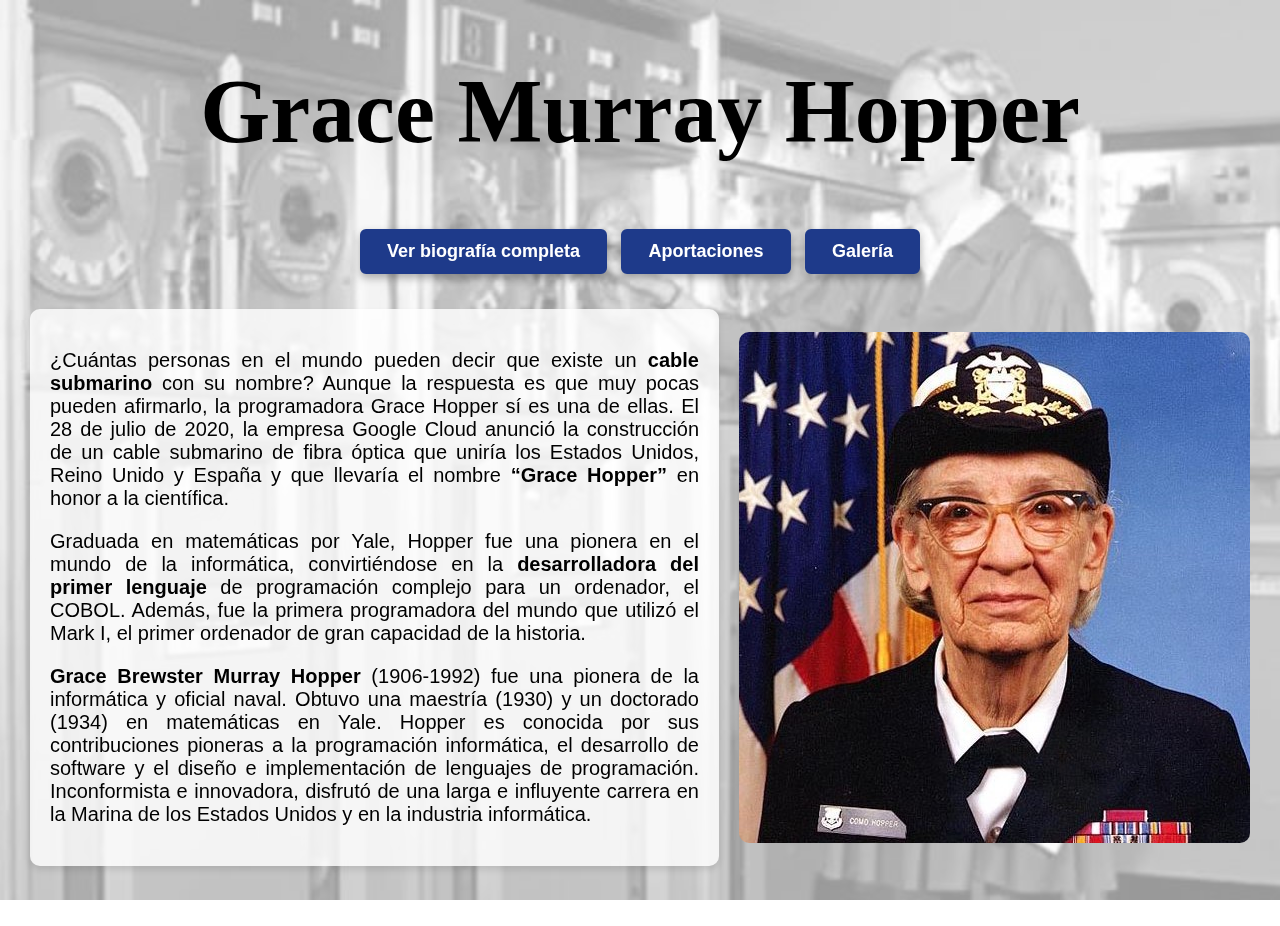
<file: Index.html>
<!DOCTYPE html>
<html lang="es">
<head>
  <meta charset="UTF-8">
  <link rel="stylesheet" href="Index.css">
  <title>Grace Brewster Murray Hopper</title>
</head>
<body>
  <div id="fondo"></div>
  <div id="overlay"></div>

  <!-- Contenedor del título y los botones -->
  <div id="titulo-amarillo">
  <h1>Grace Murray Hopper</h1>
  <div id="botones">
    <a href="html2.html">Ver biografía completa</a>
    <a href="html3.html">Aportaciones</a>
    <a href="pre.html">Galería</a>
  </div>
</div>

  <!-- Contenido principal -->
  <div id="contenido">
    <div id="texto-imagen">
      <div class="texto">
        <p>¿Cuántas personas en el mundo pueden decir que existe un <strong>cable submarino</strong> con su nombre? Aunque la respuesta es que muy pocas pueden afirmarlo, la programadora Grace Hopper sí es una de ellas. El 28 de julio de 2020, la empresa Google Cloud anunció la construcción de un cable submarino de fibra óptica que uniría los Estados Unidos, Reino Unido y España y que llevaría el nombre <strong>“Grace Hopper”</strong> en honor a la científica.</p>
        <p>Graduada en matemáticas por Yale, Hopper fue una pionera en el mundo de la informática, convirtiéndose en la <strong>desarrolladora del primer lenguaje</strong> de programación complejo para un ordenador, el COBOL. Además, fue la primera programadora del mundo que utilizó el Mark I, el primer ordenador de gran capacidad de la historia.</p>
        <p><strong>Grace Brewster Murray Hopper</strong> (1906-1992) fue una pionera de la informática y oficial naval. Obtuvo una maestría (1930) y un doctorado (1934) en matemáticas en Yale. Hopper es conocida por sus contribuciones pioneras a la programación informática, el desarrollo de software y el diseño e implementación de lenguajes de programación. Inconformista e innovadora, disfrutó de una larga e influyente carrera en la Marina de los Estados Unidos y en la industria informática.</p>
      </div>
      <img src="img4.jpg" alt="Grace Hopper portrait">
    </div>
  </div>
</body>
</html>
</file>
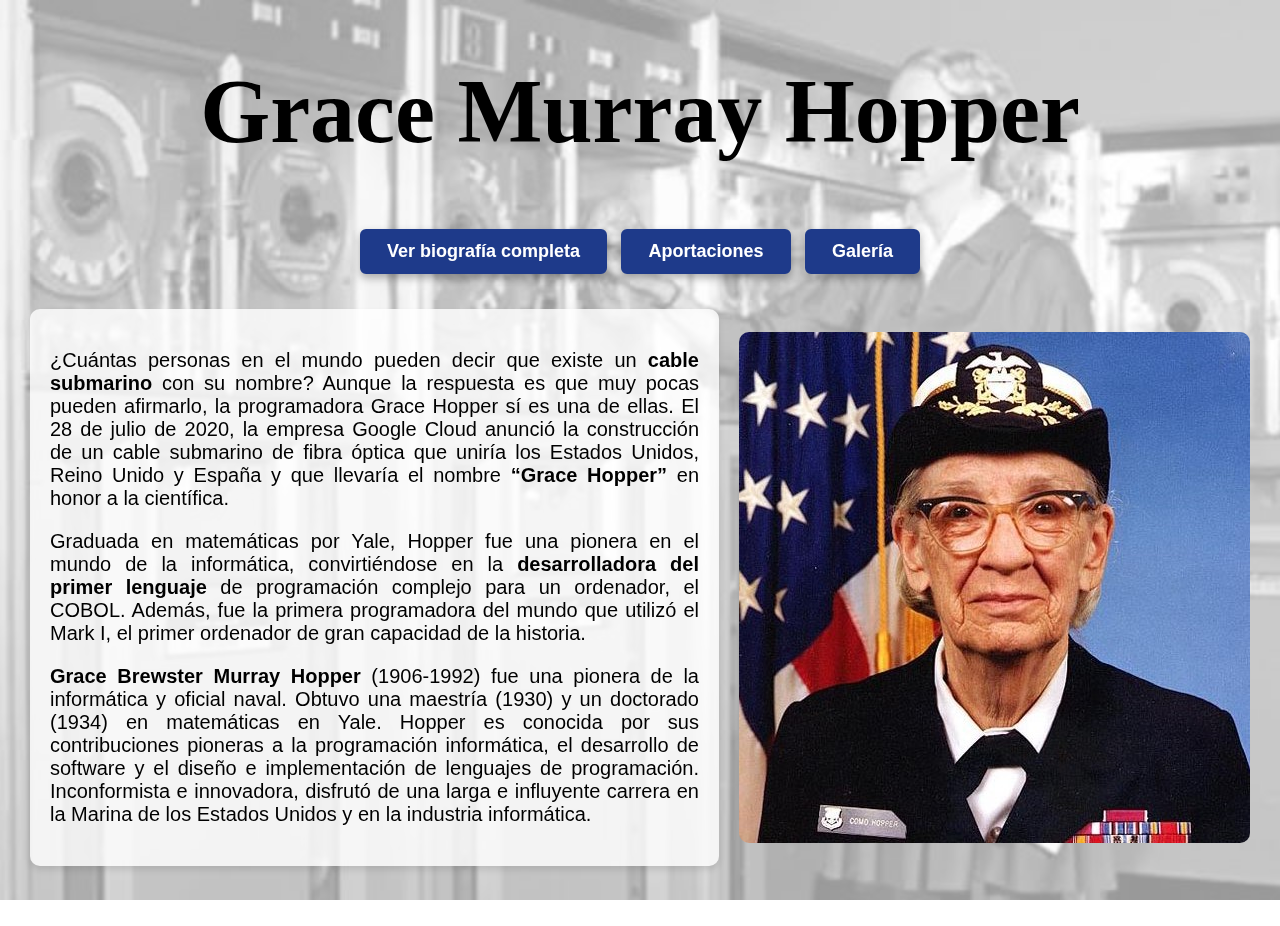
<file: index.html>
<!DOCTYPE html>
<html lang="es">
<head>
  <meta charset="UTF-8">
  <link rel="stylesheet" href="Index.css">
  <title>Grace Brewster Murray Hopper</title>
</head>
<body>
  <div id="fondo"></div>
  <div id="overlay"></div>

  <!-- Contenedor del título y los botones -->
  <div id="titulo-amarillo">
  <h1>Grace Murray Hopper</h1>
  <div id="botones">
    <a href="html2.html">Ver biografía completa</a>
    <a href="html3.html">Aportaciones</a>
    <a href="pre.html">Galería</a>
  </div>
</div>

  <!-- Contenido principal -->
  <div id="contenido">
    <div id="texto-imagen">
      <div class="texto">
        <p>¿Cuántas personas en el mundo pueden decir que existe un <strong>cable submarino</strong> con su nombre? Aunque la respuesta es que muy pocas pueden afirmarlo, la programadora Grace Hopper sí es una de ellas. El 28 de julio de 2020, la empresa Google Cloud anunció la construcción de un cable submarino de fibra óptica que uniría los Estados Unidos, Reino Unido y España y que llevaría el nombre <strong>“Grace Hopper”</strong> en honor a la científica.</p>
        <p>Graduada en matemáticas por Yale, Hopper fue una pionera en el mundo de la informática, convirtiéndose en la <strong>desarrolladora del primer lenguaje</strong> de programación complejo para un ordenador, el COBOL. Además, fue la primera programadora del mundo que utilizó el Mark I, el primer ordenador de gran capacidad de la historia.</p>
        <p><strong>Grace Brewster Murray Hopper</strong> (1906-1992) fue una pionera de la informática y oficial naval. Obtuvo una maestría (1930) y un doctorado (1934) en matemáticas en Yale. Hopper es conocida por sus contribuciones pioneras a la programación informática, el desarrollo de software y el diseño e implementación de lenguajes de programación. Inconformista e innovadora, disfrutó de una larga e influyente carrera en la Marina de los Estados Unidos y en la industria informática.</p>
      </div>
      <img src="img4.jpg" alt="Grace Hopper portrait">
    </div>
  </div>
</body>
</html>
</file>
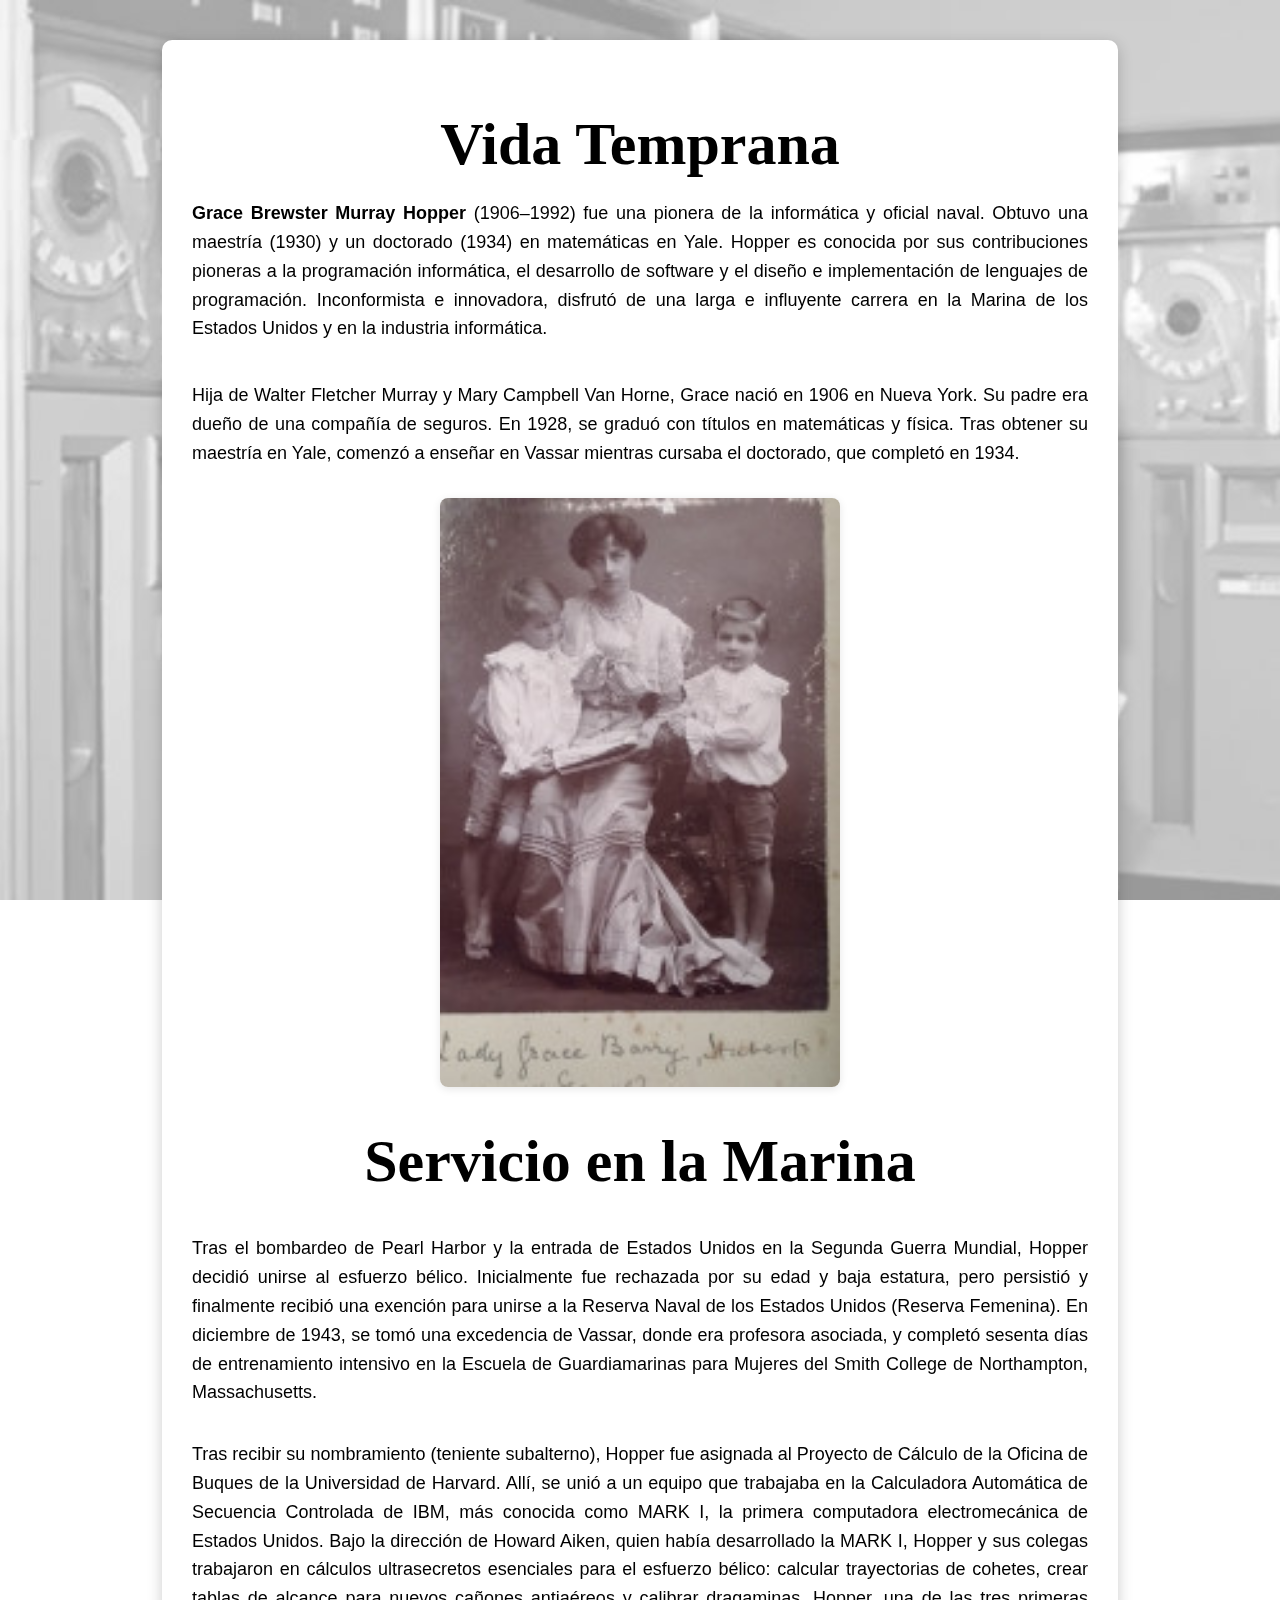
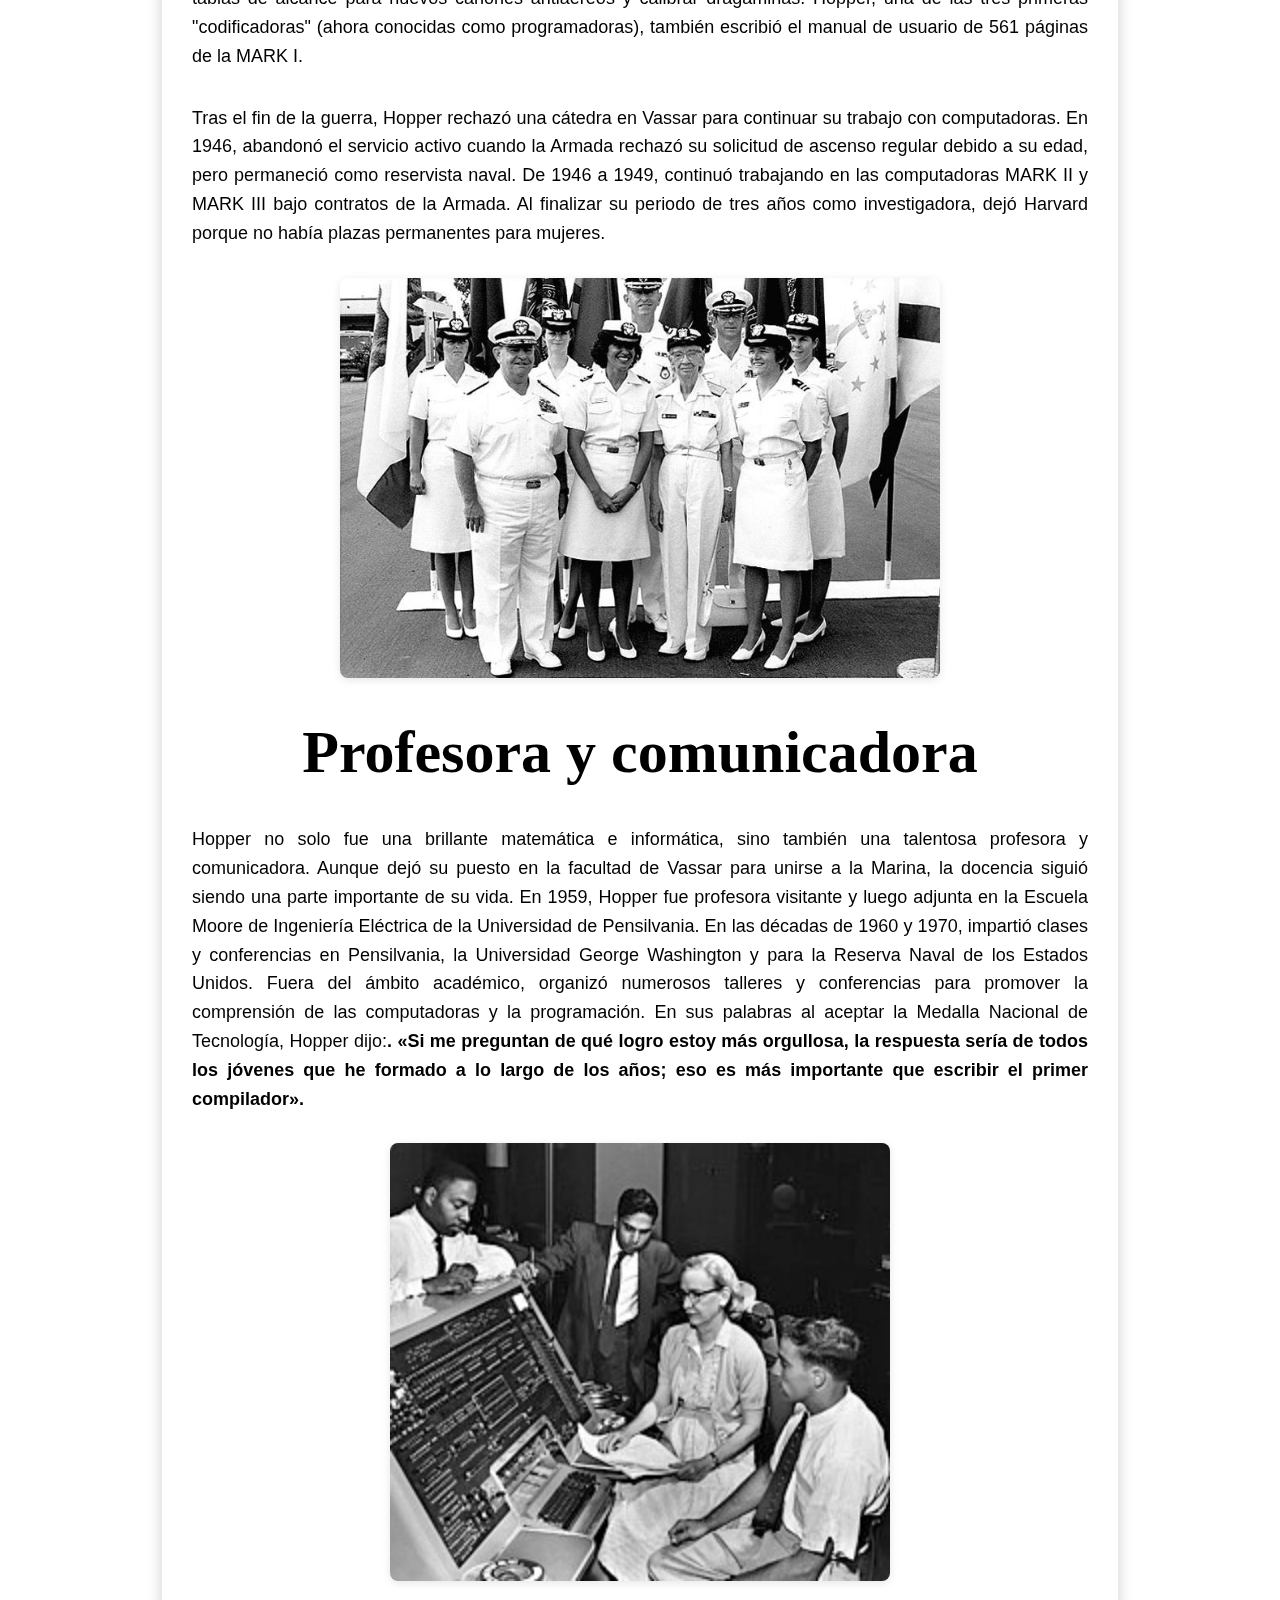
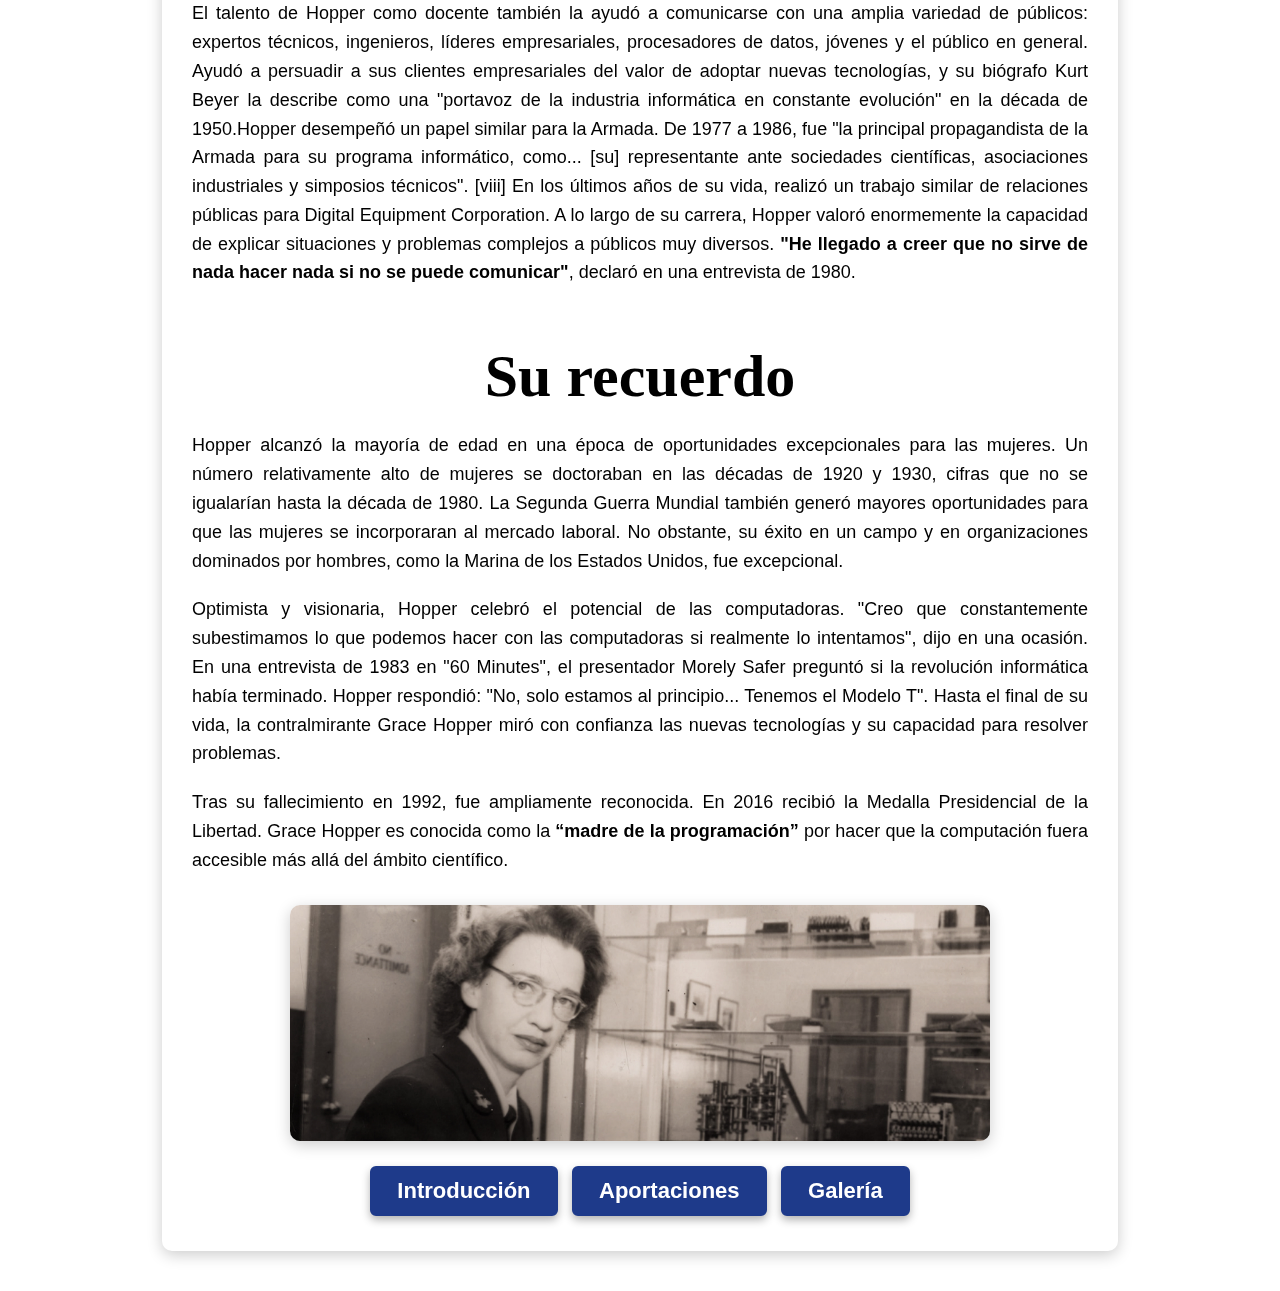
<file: html2.html>
<!DOCTYPE html>
<html lang="es">
<head>
  <meta charset="UTF-8" />
  <title>Grace Brewster Murray Hopper</title>
   <link rel="stylesheet" href="html2.css">
</head>
<body>
  <div id="fondo"></div>
  <div id="contenido">
    <h1>Vida Temprana</h1>

    <p>
      <strong>Grace Brewster Murray Hopper</strong> (1906–1992) fue una pionera de la informática y oficial naval. Obtuvo una maestría (1930) y un doctorado (1934) en matemáticas en Yale. Hopper es conocida por sus contribuciones pioneras a la programación informática, el desarrollo de software y el diseño e implementación de lenguajes de programación. Inconformista e innovadora, disfrutó de una larga e influyente carrera en la Marina de los Estados Unidos y en la industria informática.
    </p>

    <div id="texto-imagen">
      <p>
        Hija de Walter Fletcher Murray y Mary Campbell Van Horne, Grace nació en 1906 en Nueva York. Su padre era dueño de una compañía de seguros. En 1928, se graduó con títulos en matemáticas y física. Tras obtener su maestría en Yale, comenzó a enseñar en Vassar mientras cursaba el doctorado, que completó en 1934.
      </p>
      <img src="img01.jpeg"style="max-width: 400px; width: 100%; height: auto;" />
    </div>

    <h1>Servicio en la Marina</h1>

    <div id="texto-imagen">
      <p>
        Tras el bombardeo de Pearl Harbor y la entrada de Estados Unidos en la Segunda Guerra Mundial, Hopper decidió unirse al esfuerzo bélico. Inicialmente fue rechazada por su edad y baja estatura, pero persistió y finalmente recibió una exención para unirse a la Reserva Naval de los Estados Unidos (Reserva Femenina). En diciembre de 1943, se tomó una excedencia de Vassar, donde era profesora asociada, y completó sesenta días de entrenamiento intensivo en la Escuela de Guardiamarinas para Mujeres del Smith College de Northampton, Massachusetts.
      </p>
      <p>
        Tras recibir su nombramiento (teniente subalterno), Hopper fue asignada al Proyecto de Cálculo de la Oficina de Buques de la Universidad de Harvard. Allí, se unió a un equipo que trabajaba en la Calculadora Automática de Secuencia Controlada de IBM, más conocida como MARK I, la primera computadora electromecánica de Estados Unidos. Bajo la dirección de Howard Aiken, quien había desarrollado la MARK I, Hopper y sus colegas trabajaron en cálculos ultrasecretos esenciales para el esfuerzo bélico: calcular trayectorias de cohetes, crear tablas de alcance para nuevos cañones antiaéreos y calibrar dragaminas. Hopper, una de las tres primeras "codificadoras" (ahora conocidas como programadoras), también escribió el manual de usuario de 561 páginas de la MARK I.
      </p>
      <p>
      Tras el fin de la guerra, Hopper rechazó una cátedra en Vassar para continuar su trabajo con computadoras. En 1946, abandonó el servicio activo cuando la Armada rechazó su solicitud de ascenso regular debido a su edad, pero permaneció como reservista naval. De 1946 a 1949, continuó trabajando en las computadoras MARK II y MARK III bajo contratos de la Armada. Al finalizar su periodo de tres años como investigadora, dejó Harvard porque no había plazas permanentes para mujeres.
      </p>
   <img src="img02.jpg" style="max-width: 600px; width: 100%; height: auto;" />
    </div>

    <h1>Profesora y comunicadora</h1>

    <div id="texto-imagen">
      <p>
        Hopper no solo fue una brillante matemática e informática, sino también una talentosa profesora y comunicadora. Aunque dejó su puesto en la facultad de Vassar para unirse a la Marina, la docencia siguió siendo una parte importante de su vida. En 1959, Hopper fue profesora visitante y luego adjunta en la Escuela Moore de Ingeniería Eléctrica de la Universidad de Pensilvania. En las décadas de 1960 y 1970, impartió clases y conferencias en Pensilvania, la Universidad George Washington y para la Reserva Naval de los Estados Unidos. Fuera del ámbito académico, organizó numerosos talleres y conferencias para promover la comprensión de las computadoras y la programación. En sus palabras al aceptar la Medalla Nacional de Tecnología, Hopper dijo:<strong>. «Si me preguntan de qué logro estoy más orgullosa, la respuesta sería de todos los jóvenes que he formado a lo largo de los años; eso es más importante que escribir el primer compilador».</strong>
      </p>
      <img src="img2.jpg" style="max-width:500px; width: 100%; height: auto;" />
      <p>
        El talento de Hopper como docente también la ayudó a comunicarse con una amplia variedad de públicos: expertos técnicos, ingenieros, líderes empresariales, procesadores de datos, jóvenes y el público en general. Ayudó a persuadir a sus clientes empresariales del valor de adoptar nuevas tecnologías, y su biógrafo Kurt Beyer la describe como una "portavoz de la industria informática en constante evolución" en la década de 1950.Hopper desempeñó un papel similar para la Armada. De 1977 a 1986, fue "la principal propagandista de la Armada para su programa informático, como... [su] representante ante sociedades científicas, asociaciones industriales y simposios técnicos". [viii] En los últimos años de su vida, realizó un trabajo similar de relaciones públicas para Digital Equipment Corporation. A lo largo de su carrera, Hopper valoró enormemente la capacidad de explicar situaciones y problemas complejos a públicos muy diversos. <strong>"He llegado a creer que no sirve de nada hacer nada si no se puede comunicar"</strong>, declaró en una entrevista de 1980.
      </p>
    </div>

    <h1>Su recuerdo</h1>

   <p>
        Hopper alcanzó la mayoría de edad en una época de oportunidades excepcionales para las mujeres. Un número relativamente alto de mujeres se doctoraban en las décadas de 1920 y 1930, cifras que no se igualarían hasta la década de 1980. La Segunda Guerra Mundial también generó mayores oportunidades para que las mujeres se incorporaran al mercado laboral. No obstante, su éxito en un campo y en organizaciones dominados por hombres, como la Marina de los Estados Unidos, fue excepcional.
     </p>    
 <p>
      Optimista y visionaria, Hopper celebró el potencial de las computadoras. "Creo que constantemente subestimamos lo que podemos hacer con las computadoras si realmente lo intentamos", dijo en una ocasión. En una entrevista de 1983 en "60 Minutes", el presentador Morely Safer preguntó si la revolución informática había terminado. Hopper respondió: "No, solo estamos al principio... Tenemos el Modelo T". Hasta el final de su vida, la contralmirante Grace Hopper miró con confianza las nuevas tecnologías y su capacidad para resolver problemas.
   </p>
    <p>
      Tras su fallecimiento en 1992, fue ampliamente reconocida. En 2016 recibió la Medalla Presidencial de la Libertad. Grace Hopper es conocida como la <strong>“madre de la programación”</strong> por hacer que la computación fuera accesible más allá del ámbito científico.
    </p>



    <img src="img03.png" style="max-width: 700px; width: 100%; height: auto;" />
   <div id="botones">
      <a href="Index.html">Introducción</a>
     <a href="html3.html">Aportaciones</a>
     <a href="pre.html">Galería</a>
    </div>
  </div>
</body>
</html>
</file>
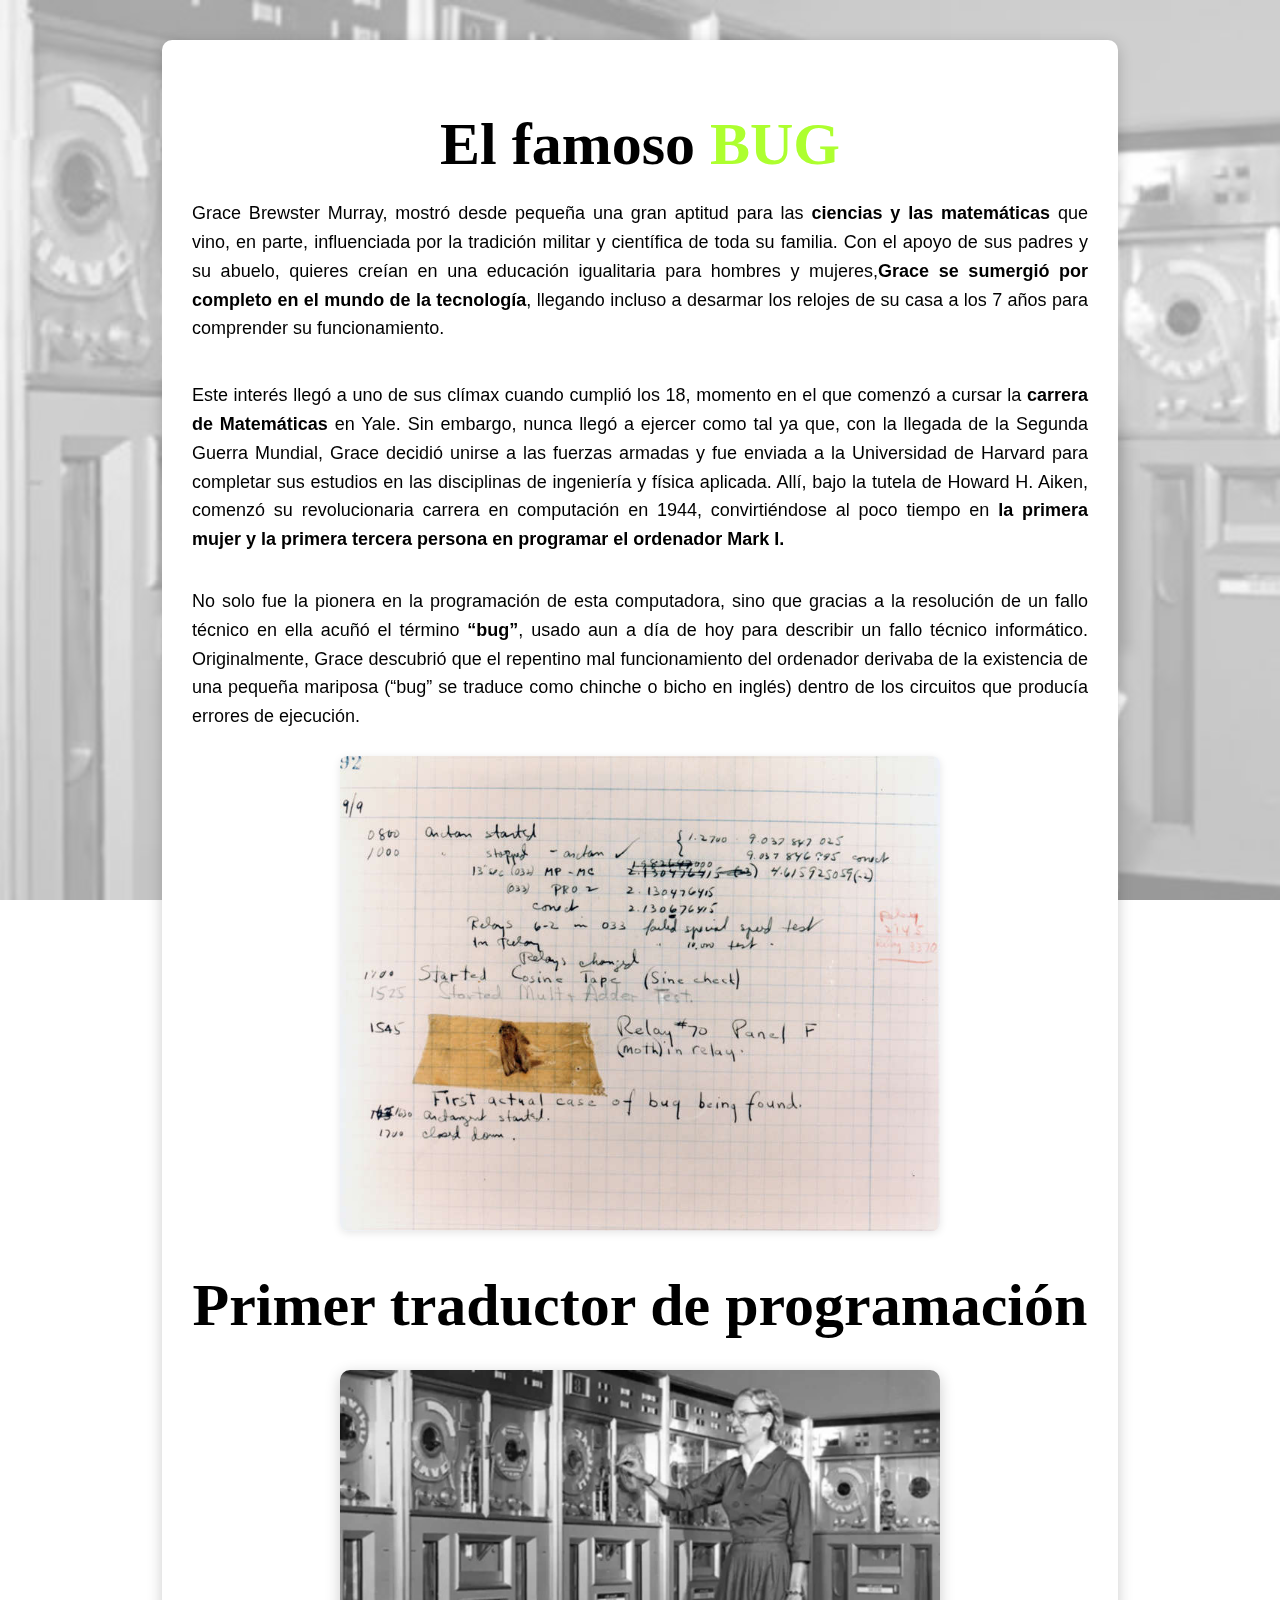
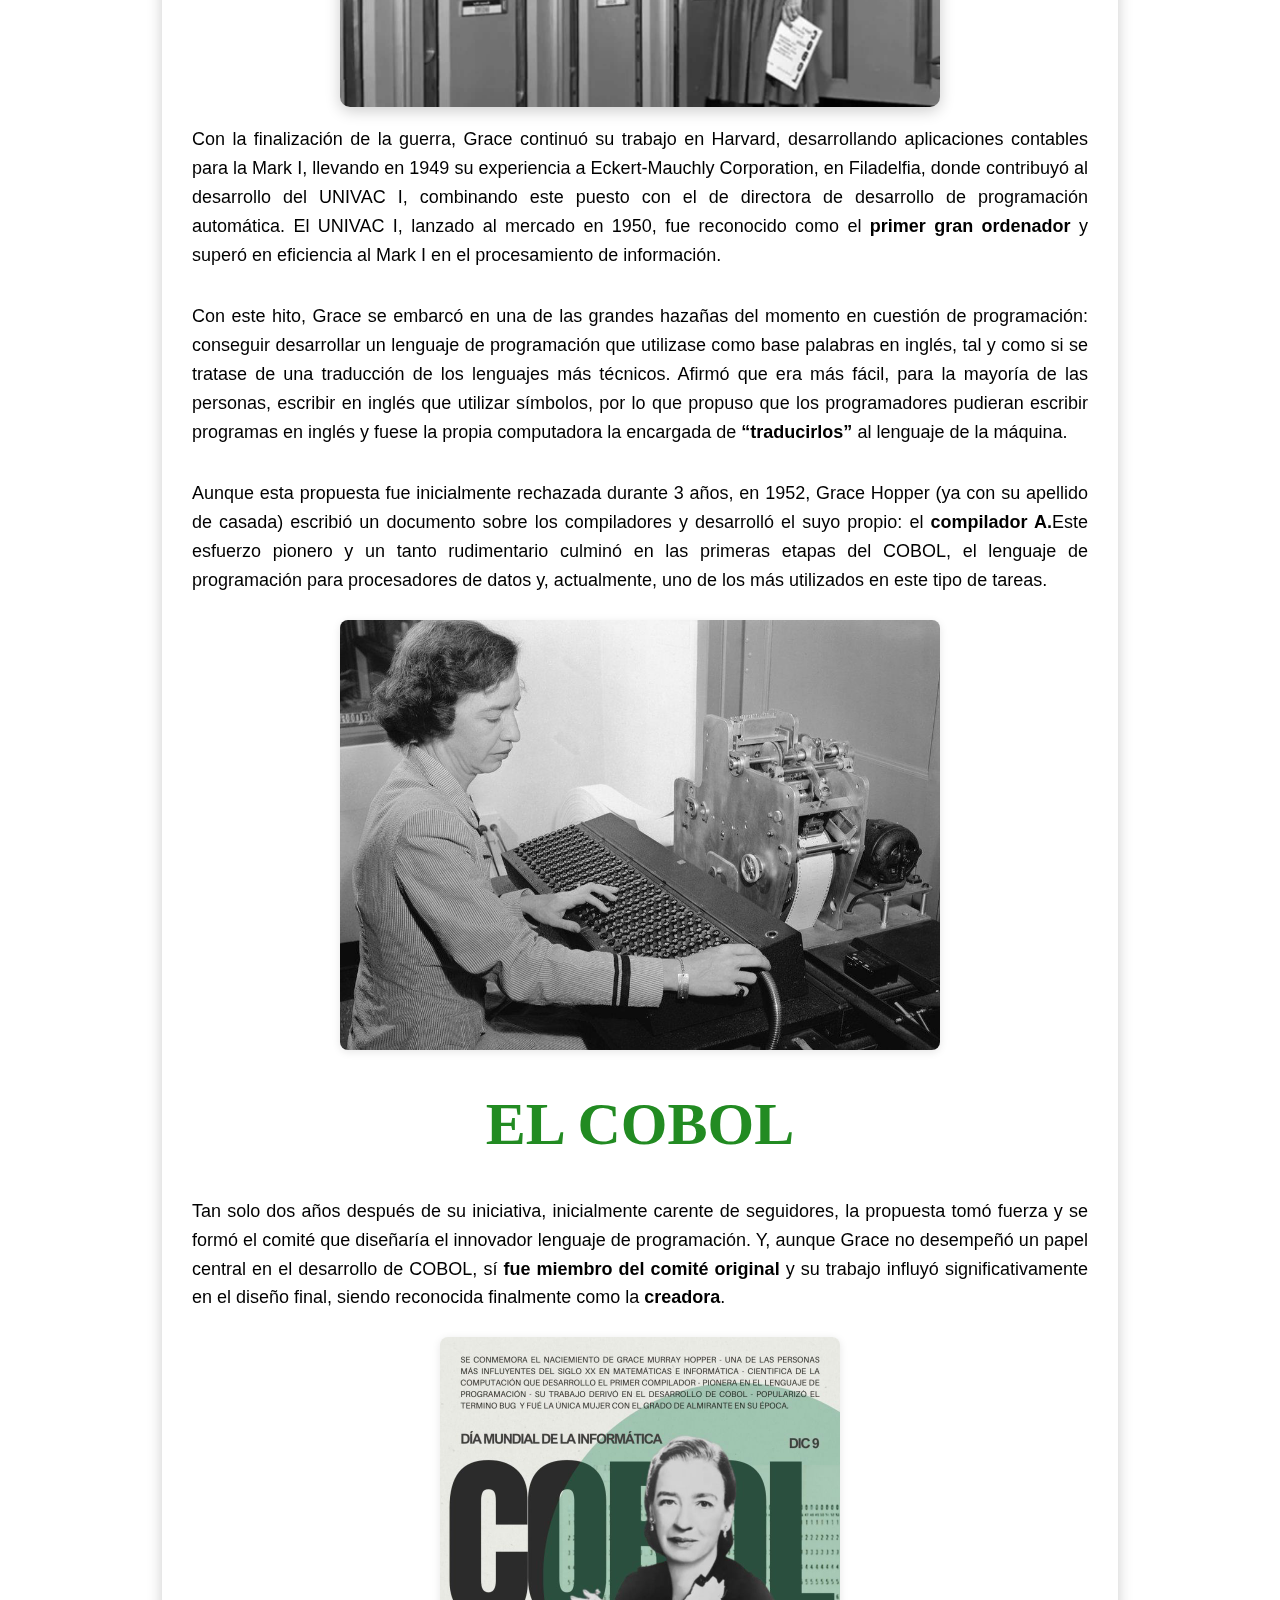
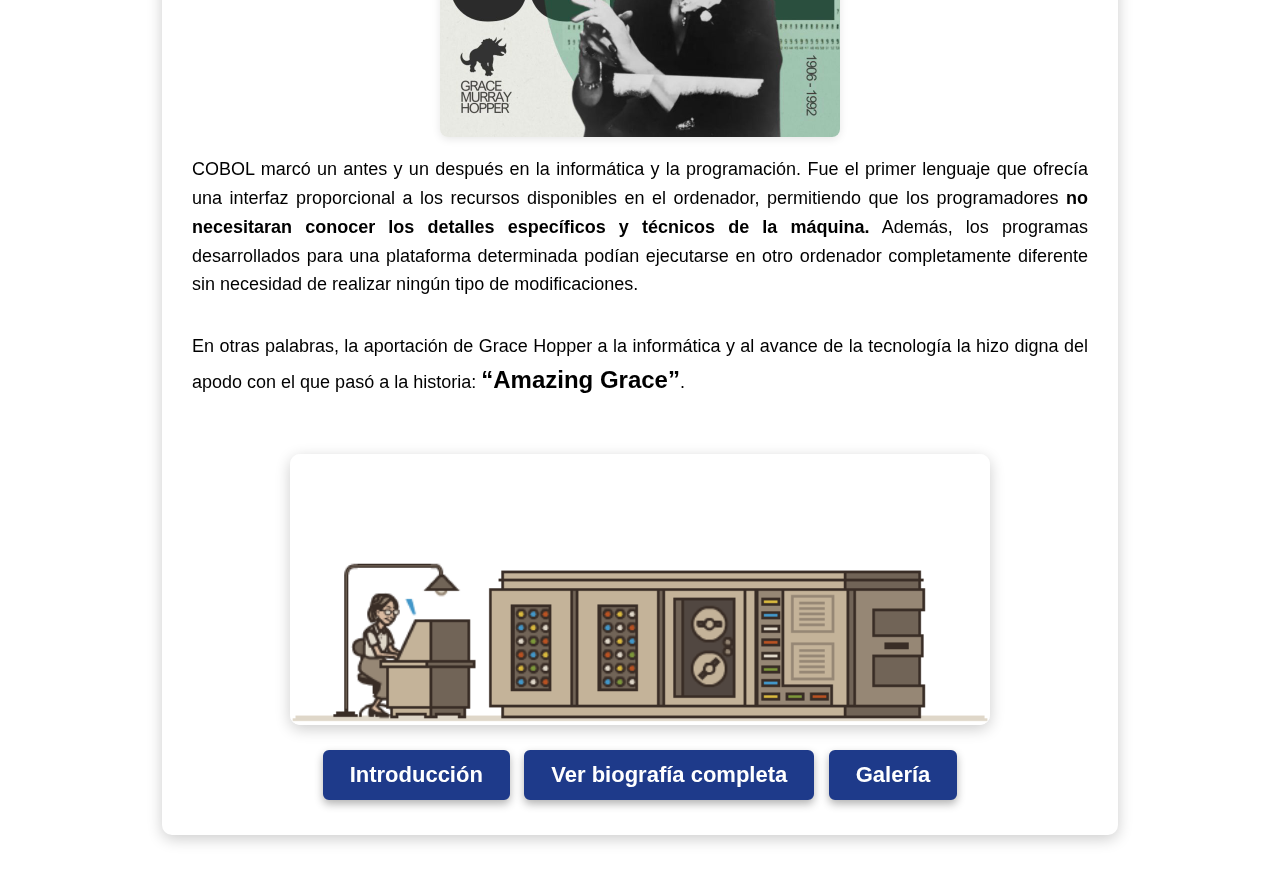
<file: html3.html>
<head>
  <meta charset="UTF-8" />
  <title>Grace Brewster Murray Hopper</title>
   <link rel="stylesheet" href="html3.css">
</head>
<body>
  <div id="overlay"></div>

  <div id="contenido">
    <h1>El famoso <span style="color: greenyellow;">BUG</span></h1>

    <p>
      Grace Brewster Murray, mostró desde pequeña una gran aptitud para las  <strong>ciencias y las matemáticas</strong> que vino, en parte, influenciada por la tradición militar y científica de toda su familia. Con el apoyo de sus padres y su abuelo, quieres creían en una educación igualitaria para hombres y mujeres,<strong>Grace se sumergió por completo en el mundo de la tecnología</strong>, llegando incluso a desarmar los relojes de su casa a los 7 años para comprender su funcionamiento.
    </p>

    <div id="texto-imagen">
      <p>
       Este interés llegó a uno de sus clímax cuando cumplió los 18, momento en el que comenzó a cursar la <strong>carrera de Matemáticas</strong> en Yale. Sin embargo, nunca llegó a ejercer como tal ya que, con la llegada de la Segunda Guerra Mundial, Grace decidió unirse a las fuerzas armadas y fue enviada a la Universidad de Harvard para completar sus estudios en las disciplinas de ingeniería y física aplicada. Allí, bajo la tutela de Howard H. Aiken, comenzó su revolucionaria carrera en computación en 1944, convirtiéndose al poco tiempo en <strong>la primera mujer y la primera tercera persona en programar el ordenador Mark I.</strong>
      </p>
       <p>
       No solo fue la pionera en la programación de esta computadora, sino que gracias a la resolución de un fallo técnico en ella acuñó el término <strong>“bug”</strong>, usado aun a día de hoy para describir un fallo técnico informático. Originalmente, Grace descubrió que el repentino mal funcionamiento del ordenador derivaba de la existencia de una pequeña mariposa (“bug” se traduce como chinche o bicho en inglés) dentro de los circuitos que producía errores de ejecución.
      </p>
      <img src="img06.jpg" style="max-width: 600px; width: 100%; height: auto;" />
    </div>

    <h1>Primer traductor de programación</h1>
    <img src="img07.jpg" style="max-width: 600px; width: 100%; height: auto;" />

    <div id="texto-imagen">
      <p>
        Con la finalización de la guerra, Grace continuó su trabajo en Harvard, desarrollando aplicaciones contables para la Mark I, llevando en 1949 su experiencia a Eckert-Mauchly Corporation, en Filadelfia, donde contribuyó al desarrollo del UNIVAC I, combinando este puesto con el de directora de desarrollo de programación automática. El UNIVAC I, lanzado al mercado en 1950, fue reconocido como el <strong>primer gran ordenador</strong> y superó en eficiencia al Mark I en el procesamiento de información.
      </p>
      <p>
        Con este hito, Grace se embarcó en una de las grandes hazañas del momento en cuestión de programación: conseguir desarrollar un lenguaje de programación que utilizase como base palabras en inglés, tal y como si se tratase de una traducción de los lenguajes más técnicos. Afirmó que era más fácil, para la mayoría de las personas, escribir en inglés que utilizar símbolos, por lo que propuso que los programadores pudieran escribir programas en inglés y fuese la propia computadora la encargada de <strong>“traducirlos”</strong> al lenguaje de la máquina.
      </p>
      <p>
      Aunque esta propuesta fue inicialmente rechazada durante 3 años, en 1952, Grace Hopper (ya con su apellido de casada) escribió un documento sobre los compiladores y desarrolló el suyo propio: el <strong>compilador A.</strong>Este esfuerzo pionero y un tanto rudimentario culminó en las primeras etapas del COBOL, el lenguaje de programación para procesadores de datos y, actualmente, uno de los más utilizados en este tipo de tareas.
      </p>
   <img src="img05.jpg" style="max-width: 600px; width: 100%; height: auto;" />
    </div>

    <h1><span style="color: forestgreen;">EL COBOL</span></h1>

    <div id="texto-imagen">
      <p>
        Tan solo dos años después de su iniciativa, inicialmente carente de seguidores, la propuesta tomó fuerza y se formó el comité que diseñaría el innovador lenguaje de programación. Y, aunque Grace no desempeñó un papel central en el desarrollo de COBOL, sí <strong>fue miembro del comité original</strong> y su trabajo influyó significativamente en el diseño final, siendo reconocida finalmente como la <strong>creadora</strong>.
      </p>
      <img src="img10.jpg" style="max-width: 400px; width: 100%; height: auto;" />
      <p>
        COBOL marcó un antes y un después en la informática y la programación. Fue el primer lenguaje que ofrecía una interfaz proporcional a los recursos disponibles en el ordenador, permitiendo que los programadores <strong>no necesitaran conocer los detalles específicos y técnicos de la máquina.</strong> Además, los programas desarrollados para una plataforma determinada podían ejecutarse en otro ordenador completamente diferente sin necesidad de realizar ningún tipo de modificaciones.
      </p>
        <p>
      En otras palabras, la aportación de Grace Hopper a la informática y al avance de la tecnología la hizo digna del apodo con el que pasó a la historia: <span style="font-size: 24px;"><strong>“Amazing Grace”</strong></span>.
      </p>
    </div>

    <img src="gif01.gif" style="max-width: 700px; width: 100%; height: auto;">

         <div id="botones">
      <a href="Index.html">Introducción</a>
      <a href="html2.html">Ver biografía completa</a>
      <a href="pre.html">Galería</a>
    </div>
  </div>
</body>
</html>
</file>
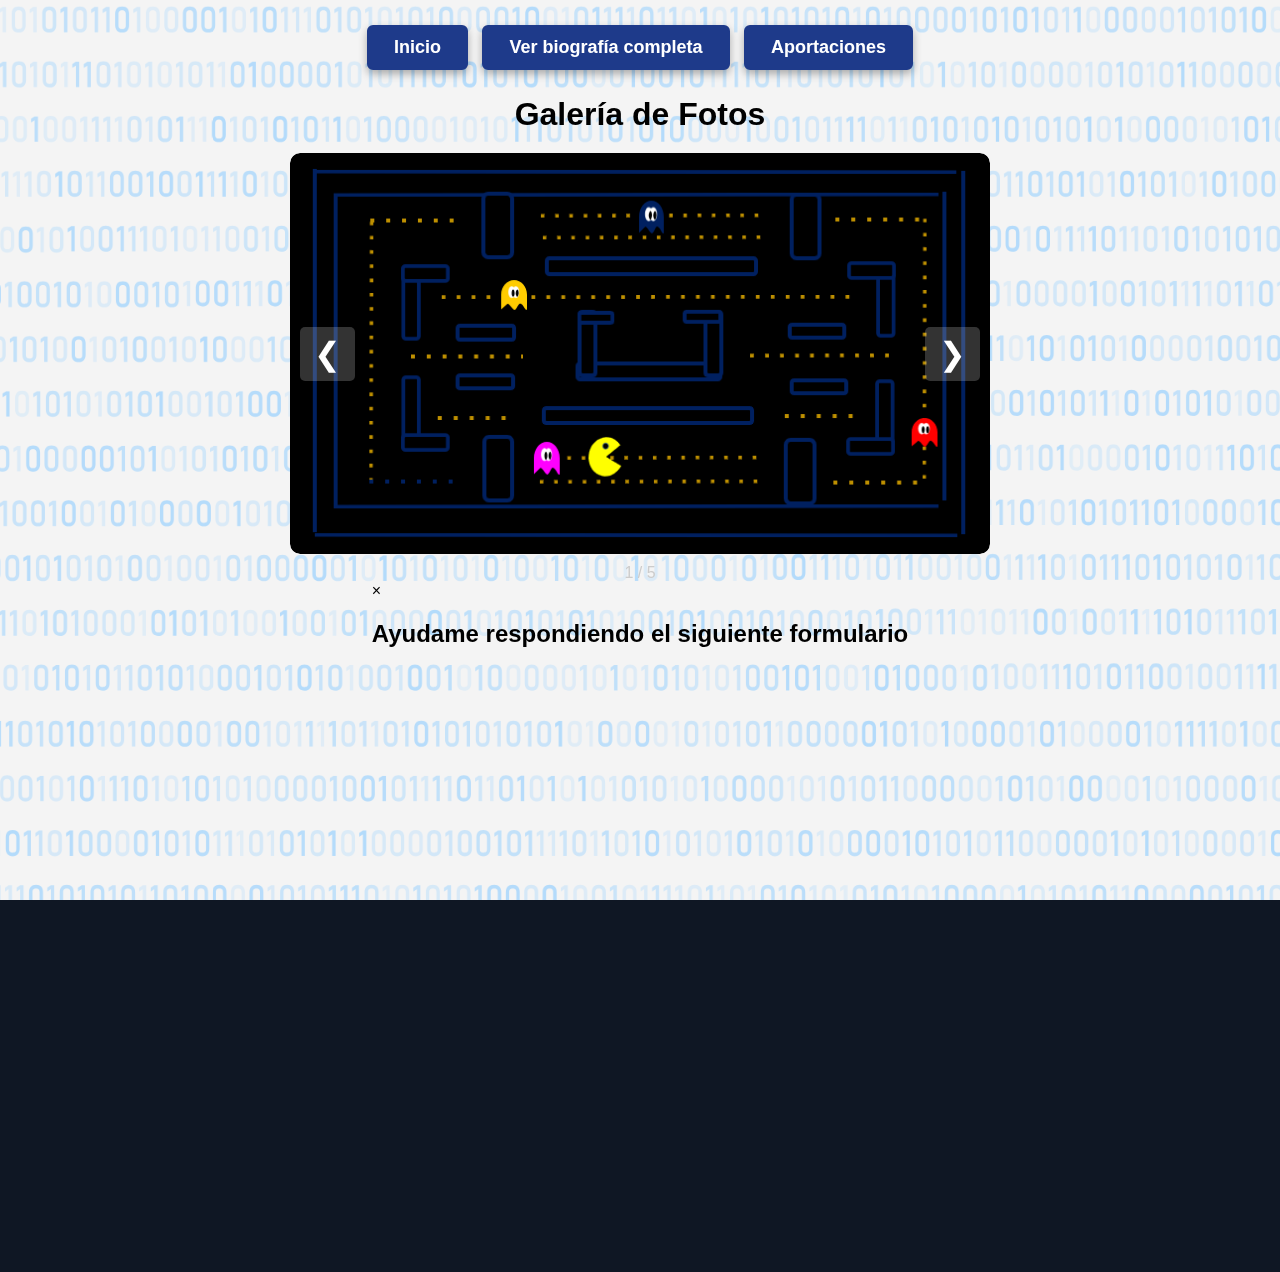
<file: pre.html>
<!DOCTYPE html>
<html lang="es">
<head>
  <meta charset="UTF-8">
  <meta name="viewport" content="width=device-width, initial-scale=1.0">
  <title>Galería de Fotos</title>
  <link rel="stylesheet" href="styles.css">
</head>
<body>
  <div id="fondo"></div>
  <div id="overlay"></div>
<body>
</div>
<div id="botones">
    <a href="Index.html">Inicio</a>
    <a href="html2.html">Ver biografía completa</a>
    <a href="html3.html">Aportaciones</a>
  </div>
  <h1>Galería de Fotos</h1>
  

  <div class="gallery-container">
    <img src="pacman.png" class="gallery-image active">
    <img src="mit.png" class="gallery-image">
    <img src="mint2.png" class="gallery-image">
    <img src="graficas.png" class="gallery-image">
    <img src="comunidad.png" class="gallery-image">
    <img src="linux.png" class="gallery-image">
    <img src="mint.png" class="gallery-image">
    <img src="sistemas.png" class="gallery-image">
    <img src="diagrama.png" class="gallery-image">
    <img src="grace.png" class="gallery-image">
    <img src="photo.png" class="gallery-image">
    <img src="cdr.png" class="gallery-image">

    <button class="btn prev">❮</button>
    <button class="btn next">❯</button>
  </div>

  <div class="counter">1 / 5</div>

  <script>
  const images = document.querySelectorAll('.gallery-image');
  const prevBtn = document.querySelector('.prev');
  const nextBtn = document.querySelector('.next');
  const counter = document.querySelector('.counter');
  let index = 0;

  function showImage(i) {
    images.forEach(img => img.classList.remove('active'));
    index = (i + images.length) % images.length;
    images[index].classList.add('active');
    counter.textContent = (index + 1) + ' / ' + images.length;
  }

  prevBtn.addEventListener('click', () => showImage(index - 1));
  nextBtn.addEventListener('click', () => showImage(index + 1));

  // 🔹 Permitir mover la galería con el teclado
  document.addEventListener('keydown', (event) => {
    if (event.key === 'ArrowLeft') {
      showImage(index - 1);
    } else if (event.key === 'ArrowRight') {
      showImage(index + 1);
    }
  });
</script>


<!-- Ventana modal -->
<div id="modalFormulario" class="modal">
  <div class="modal-contenido">
    <span id="cerrarModal" class="cerrar">&times;</span>
    <h2>Ayudame respondiendo el siguiente formulario</h2>
    <iframe 
  src="https://docs.google.com/forms/d/e/1FAIpQLSep55rS7gILP9FhL6wAtIjXVOyLoE8QRFkhgCQCAbMjBmJRRg/viewform?embedded=true"
  width="100%" height="600" frameborder="0" marginheight="0" marginwidth="0">
    </iframe>
  </div>
</div>

</body>
</html>
</file>
<file: Index.css>
body {
  margin: 0;
  padding: 0;
  font-family: Arial, sans-serif;
}

/* Fondo */
#fondo {
  background-image: url('img1.jpg');
  background-size: cover;
  background-position: center;
  background-repeat: no-repeat;
  background-attachment: fixed;
  position: fixed;
  top: 0;
  left: 0;
  width: 100%;
  height: 100%;
  z-index: -2;
}

#overlay {
  position: fixed;
  top: 0;
  left: 0;
  width: 100%;
  height: 100%;
  background-color: rgba(255, 255, 255, 0.6);
  z-index: -1;
}

/* Contenido principal */
#contenido {
  padding: 30px;
  text-align: center;
  z-index: 1;
  position: relative;
}

h1 {
  color: black;
  font-family: 'Georgia', serif;
  font-size: 90px;
  text-align: center;
}

/* Texto e imagen */
#texto-imagen {
  display: flex;
  align-items: center;
  justify-content: space-between;
  margin-bottom: 30px;
}

#texto-imagen .texto {
  flex: 1;
  font-size: 20px;
  text-align: justify;
  background-color: rgba(255, 255, 255, 0.8);  
  padding: 20px;  
  border-radius: 10px;  
  box-shadow: 0 4px 6px rgba(0, 0, 0, 0.1);
}

#texto-imagen img {
  max-width: 60%; 
  height: auto;  
  margin-left: 20px;
  border-radius: 10px;  
}

#texto p {
  font-size: 25px;
  text-align: justify;
}

/* Botones centrados debajo */
#botones {
  text-align: center;
  margin-top: 20px;
}

#botones a {
  display: inline-block;
  background-color: #1e3a8a; 
  color: white;              
  padding: 10px 25px;
  border: 2px solid #1e3a8a; 
  border-radius: 6px;
  text-decoration: none;
  font-weight: bold;
  font-size: 18px;
  box-shadow: 0 4px 8px rgba(0, 0, 0, 0.3);
  transition: background-color 0.3s, transform 0.2s;
  margin: 5px;
}

#botones a:hover {
  background-color: #2a4dcb;
  border-color: #2a4dcb;
  transform: scale(1.05);
}
</file>
<file: html2.css>
body {
  margin: 0;
  padding: 0;
  font-family: Arial, sans-serif;
  background: url('img1.jpg') no-repeat center center fixed;
  background-size: cover;
}

#fondo {
  position: fixed;
  top: 0;
  left: 0;
  width: 100%;
  height: 100%;
  background-color: rgba(255, 255, 255, 0.6);
  z-index: -1;
}

#contenido {
  max-width: 70%;
  background-color: white;
  margin: 40px auto;
  padding: 30px;
  border-radius: 10px;
  box-shadow: 0 4px 15px rgba(0,0,0,0.2);
  color: black;
  position: relative;
  z-index: 1;
}

h1 {
  font-family: 'Georgia', serif;
  font-size: 60px;
  margin-bottom: 20px;
  text-align: center;
}

p {
  font-size: 18px;
  line-height: 1.6;
  text-align: justify;
  margin-bottom: 20px;
}

/* ===== Contenedor de texto e imagen ===== */
#texto-imagen {
  display: flex;
  flex-direction: column; /* siempre columna */
  align-items: center;
  margin-bottom: 40px;
}

#texto-imagen p {
  width: 100%;
  margin-bottom: 15px;
  text-align: justify;
}

#texto-imagen img {
  max-width: 300px;
  width: 100%;
  height: auto;
  border-radius: 8px;
  box-shadow: 0 2px 8px rgba(0,0,0,0.1);
  margin-top: 15px;
}

/* Imagen principal dentro de contenido */
#contenido > img {
  display: block;
  margin: 30px auto 0 auto;
  max-width: 400px;
  width: 100%;
  height: auto;
  border-radius: 10px;
  box-shadow: 0 4px 15px rgba(0,0,0,0.2);
}

/* ===== Botones ===== */
#botones {
  text-align: center; /* centrado */
  margin-top: 20px;
}

#botones a {
  display: inline-block;
  background-color: #1e3a8a; 
  color: white;              
  padding: 10px 25px;
  border: 2px solid #1e3a8a; 
  border-radius: 6px;
  text-decoration: none;
  font-weight: bold;
  font-size: 22px;
  box-shadow: 0 4px 8px rgba(0, 0, 0, 0.3);
  transition: background-color 0.3s, transform 0.2s;
  margin: 5px;
}

#botones a:hover {
  background-color: #2a4dcb;
  border-color: #2a4dcb;
  transform: scale(1.05);
}

/* ===== Media Queries ===== */
@media (max-width: 767px) {
  #contenido {
    max-width: 90%;
    padding: 20px;
  }

  #texto-imagen img {
    max-width: 80%;
    margin-top: 15px;
  }
}
</file>
<file: html3.css>
body {
      margin: 0;
      padding: 0;
      font-family: Arial, sans-serif;
      background: url('img1.jpg') no-repeat center center fixed;
      background-size: cover;
    }

    #overlay {
      position: fixed;
      top: 0; left: 0;
      width: 100%; height: 100%;
      background-color: rgba(255, 255, 255, 0.6);
      z-index: -1;
    }

    #contenido {
      max-width: 70%;
      background-color: white;
      margin: 40px auto;
      padding: 30px;
      border-radius: 10px;
      box-shadow: 0 4px 15px rgba(0,0,0,0.2);
      color: black;
      position: relative;
      z-index: 1;
    }

    h1 {
      font-family: 'Georgia', serif;
      font-size: 65px;
      margin-bottom: 20px;
      text-align: center;
    }

    p {
      font-size: 18px;
      line-height: 1.6;
      text-align: justify;
      margin-bottom: 20px;
    }

    #texto-imagen {
      display: flex;
      flex-direction: column;
      align-items: center;
      margin-bottom: 40px;
    }

    #texto-imagen p {
      width: 100%;
      margin-bottom: 15px;
      text-align: justify;
    }

    #texto-imagen img {
      max-width: 300px;
      width: 100%;
      height: auto;
      border-radius: 8px;
      box-shadow: 0 2px 8px rgba(0,0,0,0.1);
      margin-top: 10px;
    }

    #contenido > img {
      display: block;
      margin: 30px auto 0 auto;
      max-width: 400px;
      width: 100%;
      height: auto;
      border-radius: 10px;
      box-shadow: 0 4px 15px rgba(0,0,0,0.2);
    }

      h1 {
        font-size: 60px;
        text-align: center;
      }
      .texto-imagen img {
        max-width: 80%;
        margin-top: 15px;
      }
      .contenido > img {
        max-width: 90%;
      }
    #botones {
  text-align: center;
  margin-top: 20px;
}

#botones a {
  display: inline-block;
  background-color: #1e3a8a; 
  color: white;              
  padding: 10px 25px;
  border: 2px solid #1e3a8a; 
  border-radius: 6px;
  text-decoration: none;
  font-weight: bold;
  font-size: 22px;
  box-shadow: 0 4px 8px rgba(0, 0, 0, 0.3);
  transition: background-color 0.3s, transform 0.2s;
  margin: 5px;
}

#botones a:hover {
  background-color: #2a4dcb;
  border-color: #2a4dcb;
  transform: scale(1.05);
}
</file>
<file: styles.css>
body {
  font-family: Georgia, sans-serif;
  background: #0f1724;
  color: black;
  display: flex;
  flex-direction: column;
  align-items: center;
  justify-content: center;
  min-height: 100vh;
  margin: 0;
}
#fondo {
  background-image: url('codigo.png');
  background-size: cover;
  background-position: center;
  background-repeat: no-repeat;
  background-attachment: fixed;
  position: fixed;
  top: 0;
  left: 0;
  width: 100%;
  height: 100%;
  z-index: -2;
}

#overlay {
  position: fixed;
  top: 0;
  left: 0;
  width: 100%;
  height: 100%;
  background-color: rgba(255, 255, 255, 0.6);
  z-index: -1;
}

h1 {
  margin-bottom: 20px;
}

.gallery-container {
  position: relative;
  width: 80%;
  max-width: 700px;
  overflow: hidden;
  border-radius: 10px;
}

.gallery-image {
  width: 100%;
  display: none;
  border-radius: 10px;
}

.gallery-image.active {
  display: block;
}

.btn {
  position: absolute;
  top: 50%;
  transform: translateY(-50%);
  background: rgba(255, 255, 255, 0.2);
  border: none;
  color: white;
  font-size: 2rem;
  padding: 8px 14px;
  cursor: pointer;
  border-radius: 5px;
  transition: background 0.3s;
}

.btn:hover {
  background: rgba(255, 255, 255, 0.4);
}

.prev {
  left: 10px;
}

.next {
  right: 10px;
}

.counter {
  margin-top: 10px;
  color: #ccc;
}
#botones {
  text-align: center;
  margin-top: 20px;
}

#botones a {
  display: inline-block;
  background-color: #1e3a8a; 
  color: white;              
  padding: 10px 25px;
  border: 2px solid #1e3a8a; 
  border-radius: 6px;
  text-decoration: none;
  font-weight: bold;
  font-size: 18px;
  box-shadow: 0 4px 8px rgba(0, 0, 0, 0.3);
  transition: background-color 0.3s, transform 0.2s;
  margin: 5px;
}

#botones a:hover {
  background-color: #2a4dcb;
  border-color: #2a4dcb;
  transform: scale(1.05);
}
</file>
